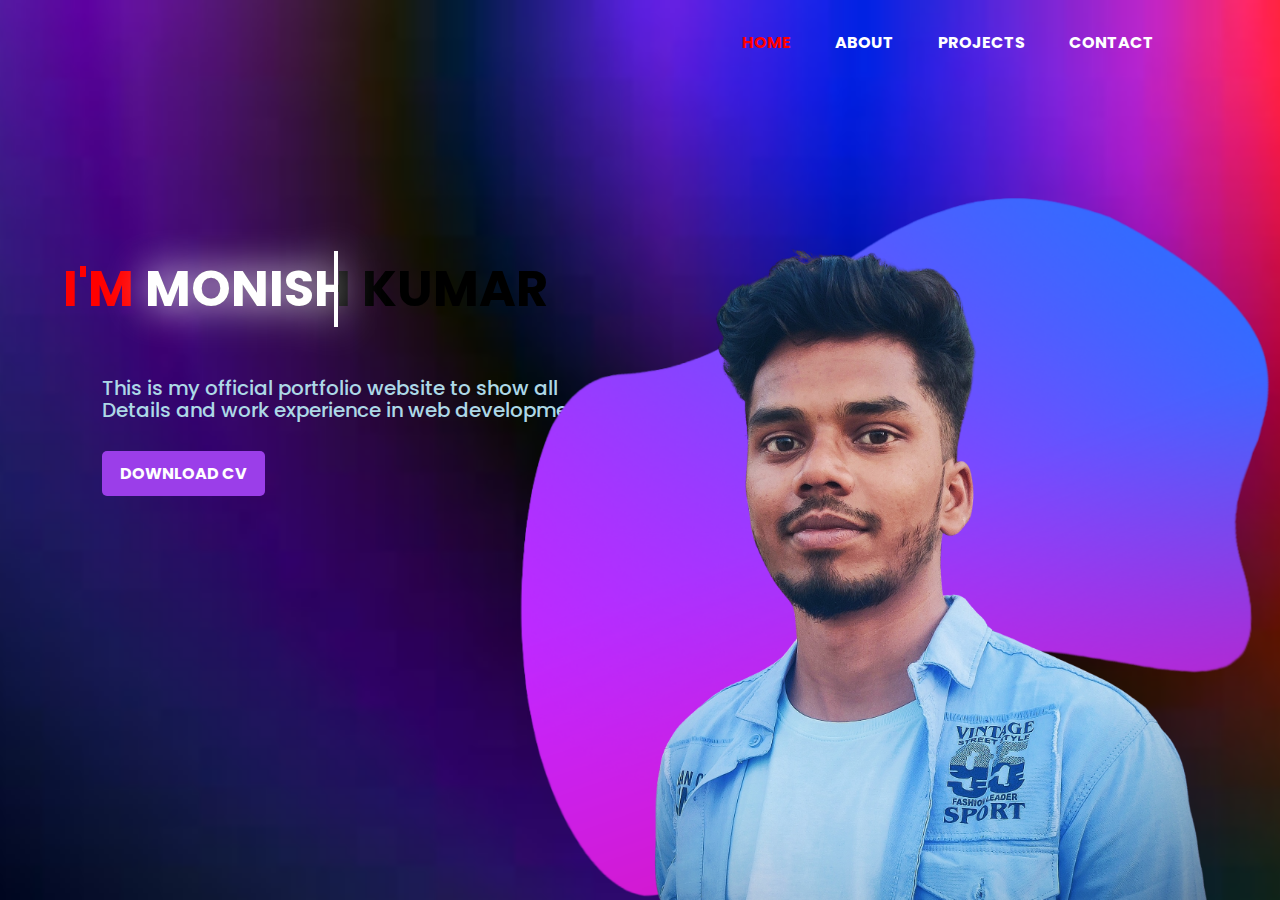
<file: my portfolio new/index.html>
<!DOCTYPE html>
<html lang="en">
  <head>
    <meta charset="UTF-8" />
    <meta name="viewport" content="width=device-width, initial-scale=1.0" />
    <link rel="stylesheet" href="styles.css" />
    <title>MONISH KUMAR Portfolio</title>
  </head>
  <body>
    <div class="hero">
      <nav>
        <ul>
          <li><a href="#" class="active">HOME</a></li>
          <li><a href="about.html">ABOUT</a></li>
          <li><a href="project.html">PROJECTS</a></li>
          <li><a href="contact.html">CONTACT</a></li>
        </ul>
      </nav>
      <div class="detel">
        <h1>
          I'M<span data-text="&nbsp;MONISH KUMAR&nbsp;"
            >&nbsp;MONISH KUMAR &nbsp;</span
          >
        </h1>
        <p>
          This is my official portfolio website to show all <br />
          Details and work experience in web development
        </p>
        <a href="Monish Resume - Python Full Stack.pdf" download>DOWNLOAD CV</a>
      </div>
      <div class="images">
        <img src="images/shape1.png" class="shape" />
        <img src="images/IMG_20230721_143447-removebg.png" class="boy" />
      </div>
    </div>
  </body>
</html>
</file>
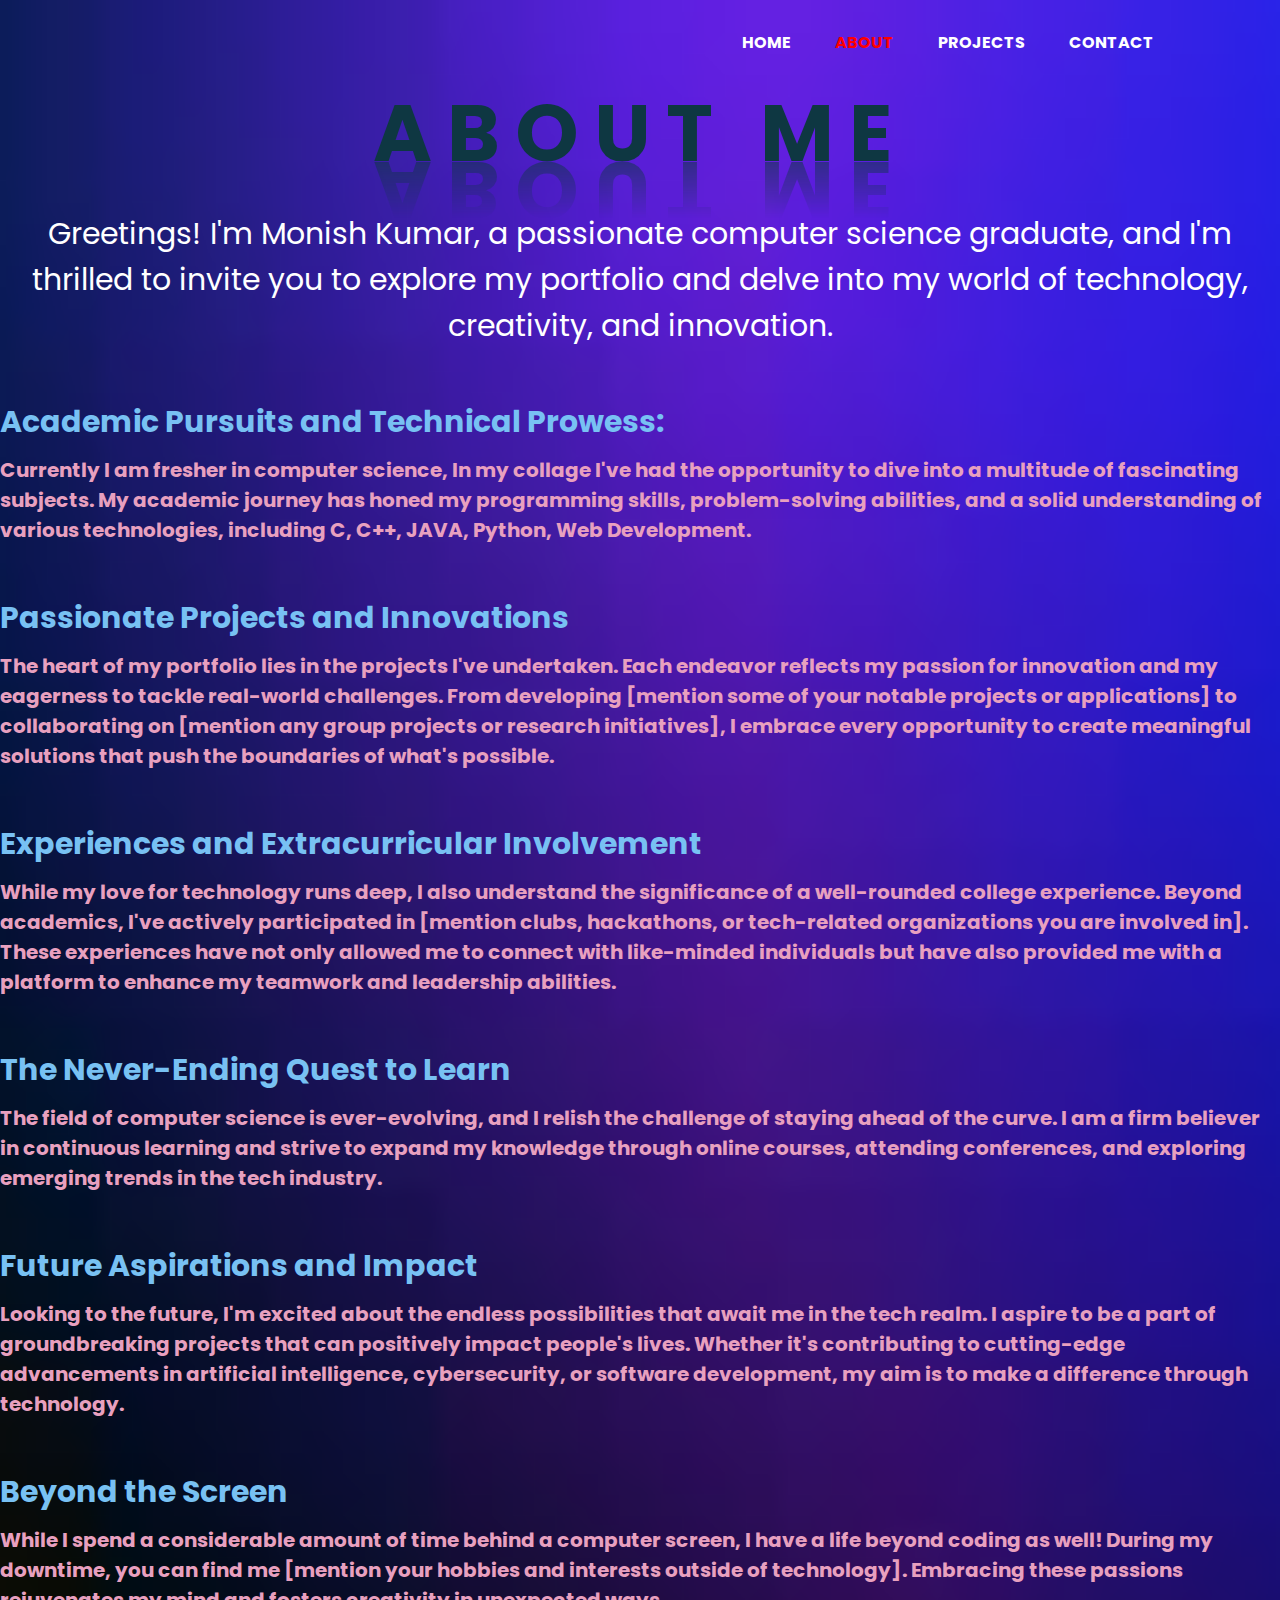
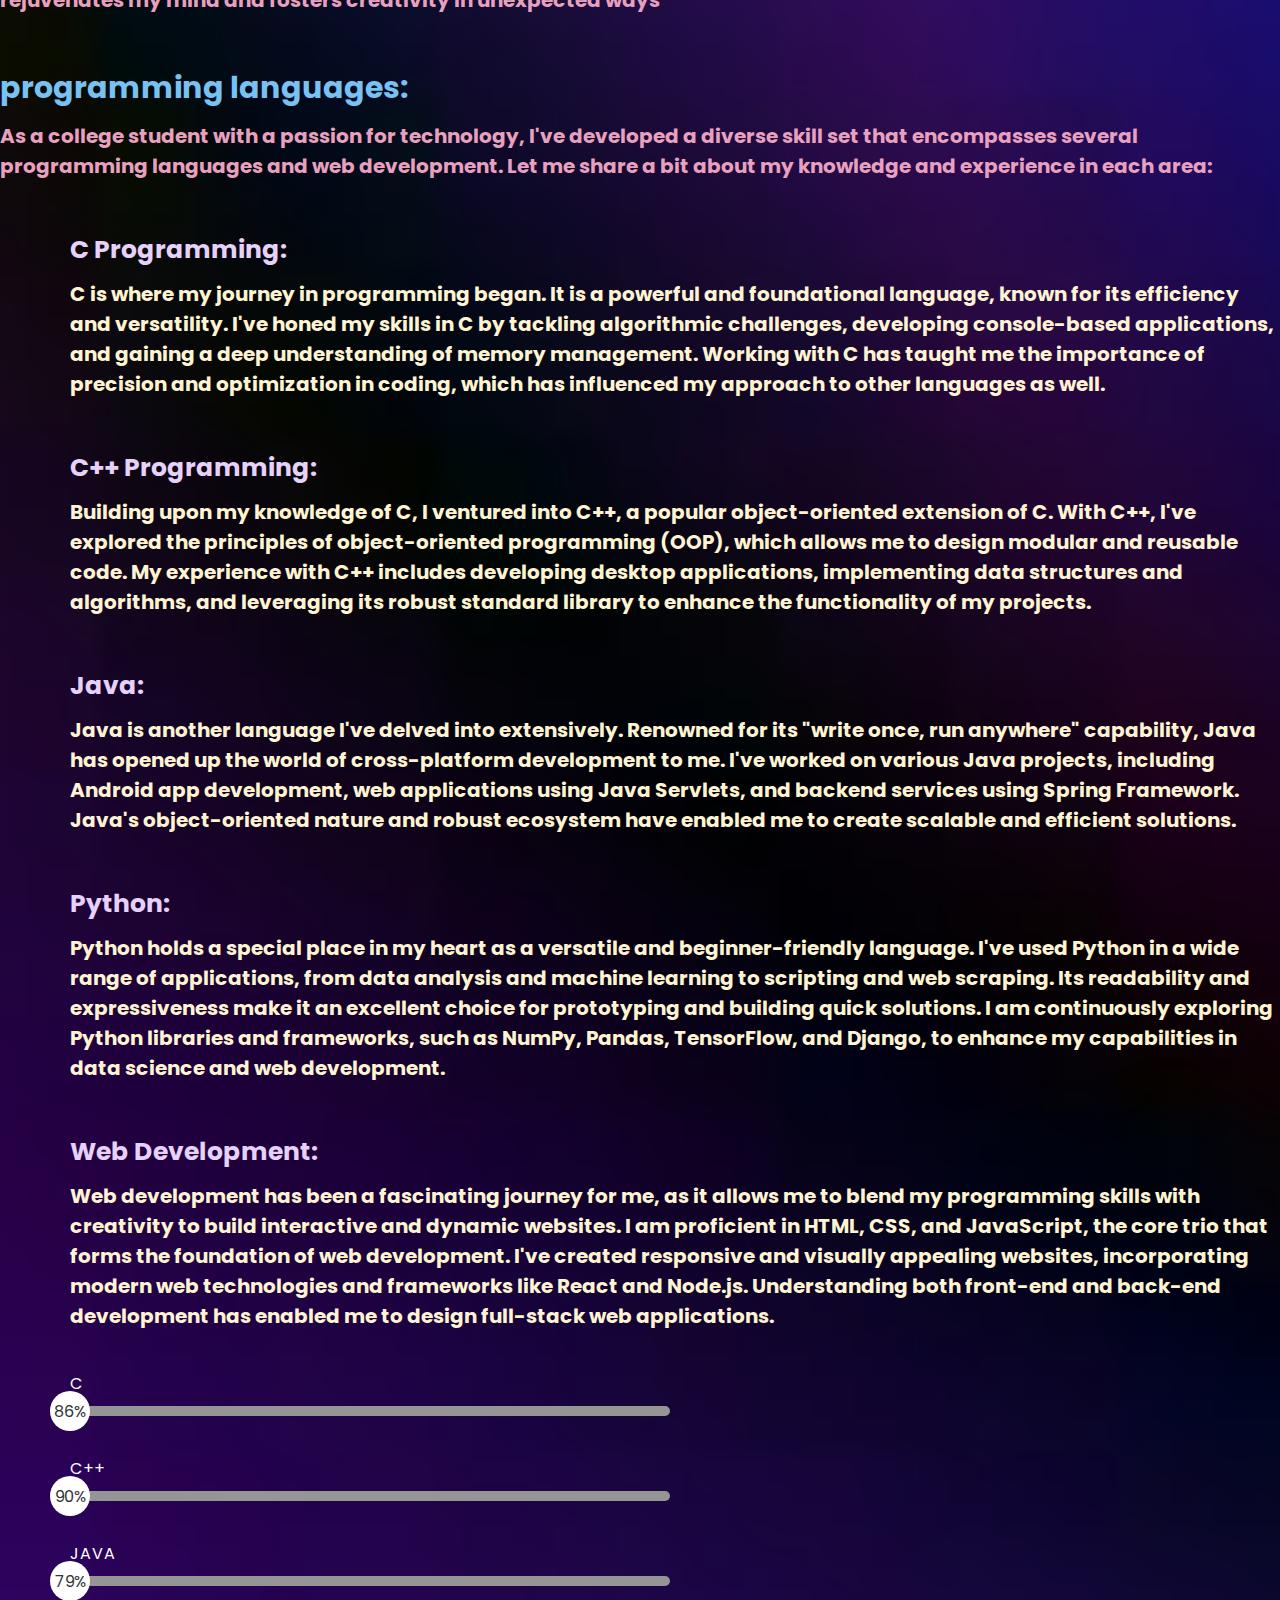
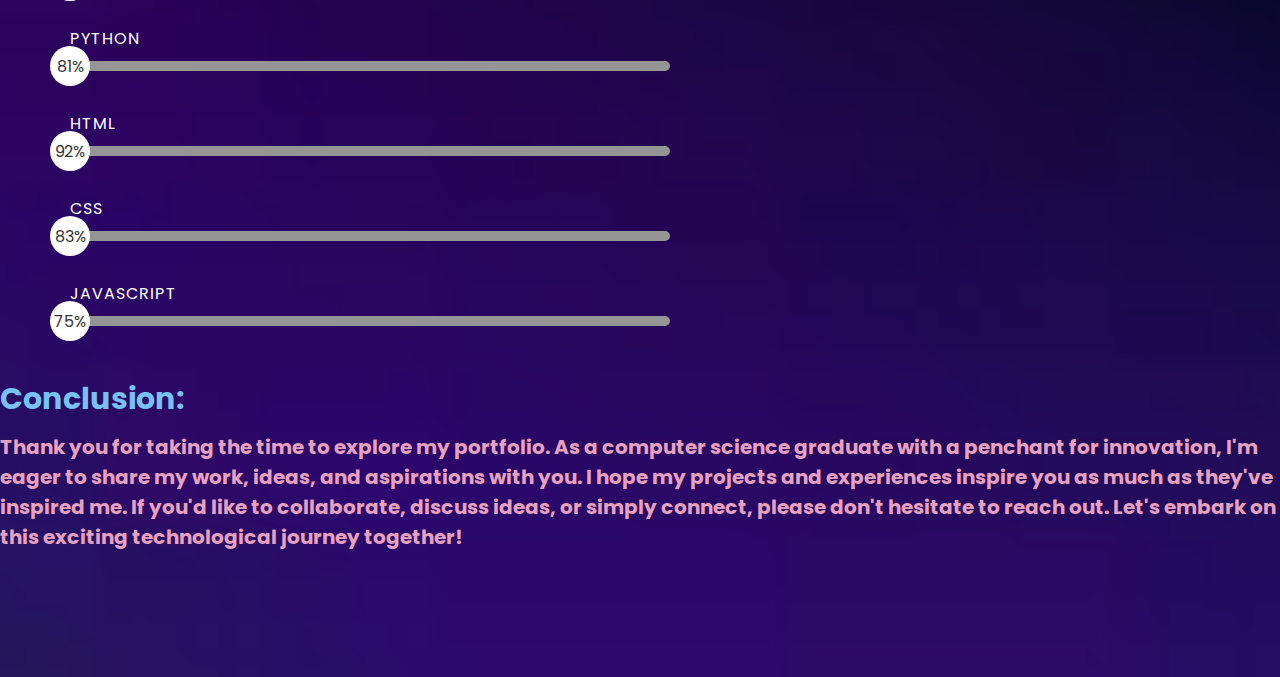
<file: my portfolio new/about.html>
<!DOCTYPE html>
<html lang="en">
  <head>
    <meta charset="UTF-8" />
    <meta name="viewport" content="width=device-width, initial-scale=1.0" />
    <link rel="stylesheet" href="styles.css" />
    <title>Monish Kumar Portfolio</title>
  </head>
  <body>
    <div class="a-hero">
      <nav>
        <ul>
          <li><a href="index.html">HOME</a></li>
          <li><a href="#" class="active">ABOUT</a></li>
          <li><a href="project.html">PROJECTS</a></li>
          <li><a href="contact.html">CONTACT</a></li>
        </ul>
      </nav>
      <div>
        <h2 class="text">ABOUT ME</h2>
      </div>
      <div class="greetings">
        <p id="intro">
          Greetings! I'm Monish Kumar, a passionate computer science graduate,
          and I'm thrilled to invite you to explore my portfolio and delve into
          my world of technology, creativity, and innovation.
        </p>
        <h2 id="heading">Academic Pursuits and Technical Prowess:</h2>
        <p id="desc">
          Currently I am  fresher in computer science, In my collage  I've had the opportunity to dive into a
          multitude of fascinating subjects. My academic journey has honed my
          programming skills, problem-solving abilities, and a solid
          understanding of various technologies, including C, C++, JAVA, Python,
          Web Development.
        </p>

        <h2 id="heading">Passionate Projects and Innovations</h2>
        <p id="desc">
          The heart of my portfolio lies in the projects I've undertaken. Each
          endeavor reflects my passion for innovation and my eagerness to tackle
          real-world challenges. From developing [mention some of your notable
          projects or applications] to collaborating on [mention any group
          projects or research initiatives], I embrace every opportunity to
          create meaningful solutions that push the boundaries of what's
          possible.
        </p>

        <h2 id="heading">Experiences and Extracurricular Involvement</h2>
        <p id="desc">
          While my love for technology runs deep, I also understand the
          significance of a well-rounded college experience. Beyond academics,
          I've actively participated in [mention clubs, hackathons, or
          tech-related organizations you are involved in]. These experiences
          have not only allowed me to connect with like-minded individuals but
          have also provided me with a platform to enhance my teamwork and
          leadership abilities.
        </p>

        <h2 id="heading">The Never-Ending Quest to Learn</h2>
        <p id="desc">
          The field of computer science is ever-evolving, and I relish the
          challenge of staying ahead of the curve. I am a firm believer in
          continuous learning and strive to expand my knowledge through online
          courses, attending conferences, and exploring emerging trends in the
          tech industry.
        </p>

        <h2 id="heading">Future Aspirations and Impact</h2>
        <p id="desc">
          Looking to the future, I'm excited about the endless possibilities
          that await me in the tech realm. I aspire to be a part of
          groundbreaking projects that can positively impact people's lives.
          Whether it's contributing to cutting-edge advancements in artificial
          intelligence, cybersecurity, or software development, my aim is to
          make a difference through technology.
        </p>

        <h2 id="heading">Beyond the Screen</h2>
        <p id="desc">
          While I spend a considerable amount of time behind a computer screen,
          I have a life beyond coding as well! During my downtime, you can find
          me [mention your hobbies and interests outside of technology].
          Embracing these passions rejuvenates my mind and fosters creativity in
          unexpected ways
        </p>

        <h2 id="heading">programming languages:</h2>
        <p id="desc">
          As a college student with a passion for technology, I've developed a
          diverse skill set that encompasses several programming languages and
          web development. Let me share a bit about my knowledge and experience
          in each area:
        </p>
        <h3>C Programming:</h3>
        <p class="desc_pro">
          C is where my journey in programming began. It is a powerful and
          foundational language, known for its efficiency and versatility. I've
          honed my skills in C by tackling algorithmic challenges, developing
          console-based applications, and gaining a deep understanding of memory
          management. Working with C has taught me the importance of precision
          and optimization in coding, which has influenced my approach to other
          languages as well.
        </p>

        <h3>C++ Programming:</h3>
        <p class="desc_pro">
          Building upon my knowledge of C, I ventured into C++, a popular
          object-oriented extension of C. With C++, I've explored the principles
          of object-oriented programming (OOP), which allows me to design
          modular and reusable code. My experience with C++ includes developing
          desktop applications, implementing data structures and algorithms, and
          leveraging its robust standard library to enhance the functionality of
          my projects.
        </p>

        <h3>Java:</h3>
        <p class="desc_pro">
          Java is another language I've delved into extensively. Renowned for
          its "write once, run anywhere" capability, Java has opened up the
          world of cross-platform development to me. I've worked on various Java
          projects, including Android app development, web applications using
          Java Servlets, and backend services using Spring Framework. Java's
          object-oriented nature and robust ecosystem have enabled me to create
          scalable and efficient solutions.
        </p>

        <h3>Python:</h3>
        <p class="desc_pro">
          Python holds a special place in my heart as a versatile and
          beginner-friendly language. I've used Python in a wide range of
          applications, from data analysis and machine learning to scripting and
          web scraping. Its readability and expressiveness make it an excellent
          choice for prototyping and building quick solutions. I am continuously
          exploring Python libraries and frameworks, such as NumPy, Pandas,
          TensorFlow, and Django, to enhance my capabilities in data science and
          web development.
        </p>

        <h3>Web Development:</h3>
        <p class="desc_pro">
          Web development has been a fascinating journey for me, as it allows me
          to blend my programming skills with creativity to build interactive
          and dynamic websites. I am proficient in HTML, CSS, and JavaScript,
          the core trio that forms the foundation of web development. I've
          created responsive and visually appealing websites, incorporating
          modern web technologies and frameworks like React and Node.js.
          Understanding both front-end and back-end development has enabled me
          to design full-stack web applications.
        </p>
        <div class="skills">
          <h3 class="progress_head">C</h3>
          <div class="progress-bar">
            <div class="c"><span>86%</span></div>
          </div>

          <h3 class="progress_head">C++</h3>
          <div class="progress-bar">
            <div class="ca"><span>90%</span></div>
          </div>

          <h3 class="progress_head">JAVA</h3>
          <div class="progress-bar">
            <div class="java"><span>79%</span></div>
          </div>

          <h3 class="progress_head">PYTHON</h3>
          <div class="progress-bar">
            <div class="python"><span>81%</span></div>
          </div>

          <h3 class="progress_head">HTML</h3>
          <div class="progress-bar">
            <div class="html"><span>92%</span></div>
          </div>

          <h3 class="progress_head">CSS</h3>
          <div class="progress-bar">
            <div class="css"><span>83%</span></div>
          </div>

          <h3 class="progress_head">JAVASCRIPT</h3>
          <div class="progress-bar">
            <div class="js"><span>75%</span></div>
          </div>
        </div>

        <h2 id="heading">Conclusion:</h2>
        <p id="desc">
          Thank you for taking the time to explore my portfolio. As a computer science graduate with a penchant for innovation, I'm eager to share my
          work, ideas, and aspirations with you. I hope my projects and
          experiences inspire you as much as they've inspired me. If you'd like
          to collaborate, discuss ideas, or simply connect, please don't
          hesitate to reach out. Let's embark on this exciting technological
          journey together!
        </p>
        <br /><br /><br /><br /><br />
      </div>
    </div>
  </body>
</html>
</file>
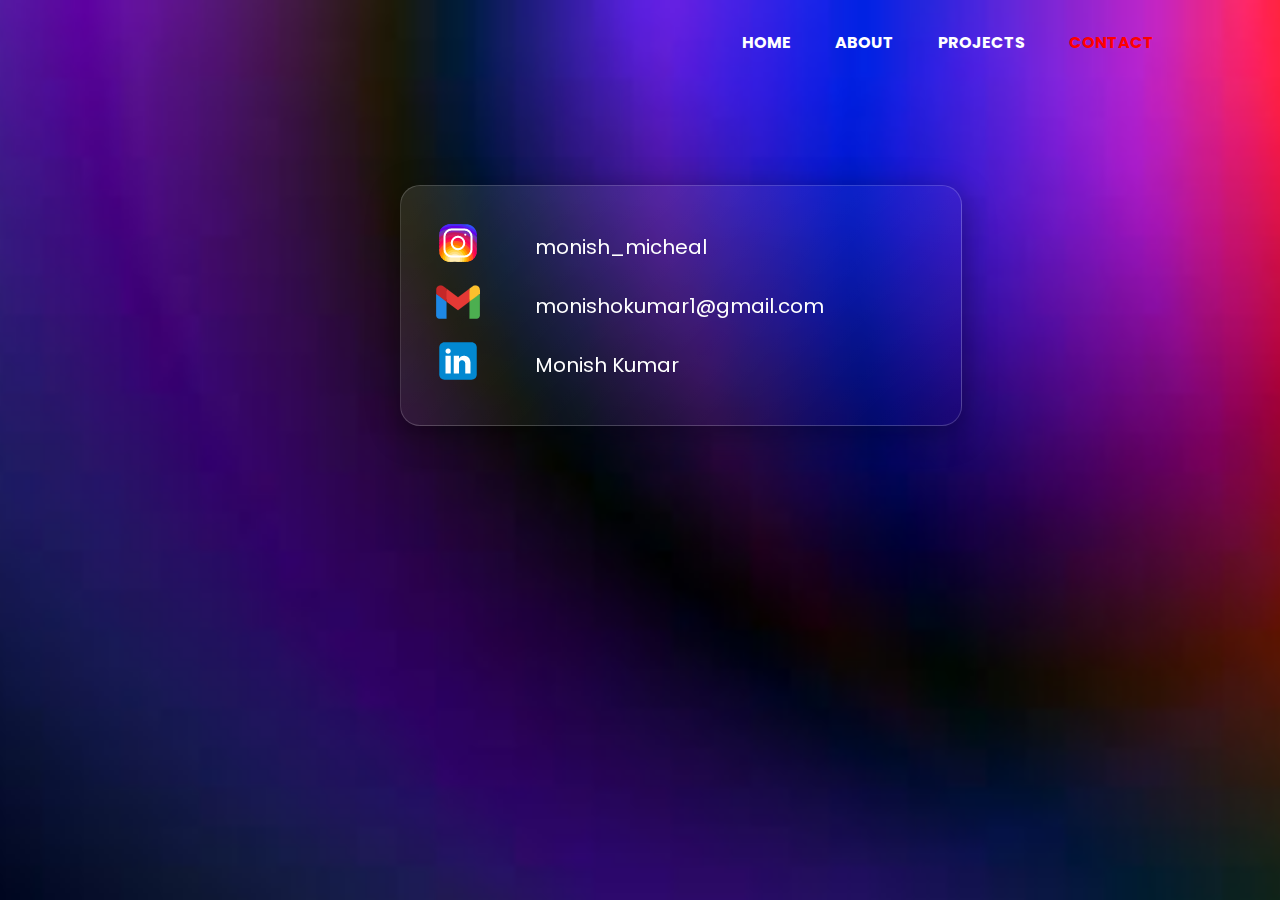
<file: my portfolio new/contact.html>
<!DOCTYPE html>
<html lang="en">
  <head>
    <meta charset="UTF-8" />
    <meta name="viewport" content="width=device-width, initial-scale=1.0" />
    <link rel="stylesheet" href="styles.css" />
    <title>Monish Kumar Portfolio</title>
  </head>
  <body>
    <div class="c-hero">
      <nav>
        <ul>
          <li><a href="index.html">HOME</a></li>
          <li><a href="about.html">ABOUT</a></li>
          <li><a href="project.html">PROJECTS</a></li>
          <li><a href="#" class="active">CONTACT</a></li>
        </ul>
      </nav>
      <div class="glass">
        <table>
          <tr>
            <td>
              <img src="images/Instagram.png" />
            </td>
            <td>
              <a href="https://instagram.com/monish_micheal?igshid=MzNlNGNkZWQ4Mg==">monish_micheal</a>
            </td>
          </tr>
          <tr>
            <td>
              <img src="images/Gmail.png" />
            </td>
            <td>
              <a
                href="https://mail.google.com/mail/u/0/#inbox?compose=CllgCKCGDchqPsggMsmRDvhrNsBZtpzPzxlggBqmZjskcXjfkthfjtdPRdwmKHGjctcnMtZMqLV"
                >monishokumar1@gmail.com</a
              >
            </td>
          </tr>
          <tr>
            <td>
              <img src="images/LinkedIn.png" />
            </td>
            <td>
              <a href="https://www.linkedin.com/in/monish-kumar-88341b26a"
                >Monish Kumar</a
              >
            </td>
          </tr>
        </table>
      </div>
    </div>
  </body>
</html>
</file>
<file: my portfolio new/styles.css>
@import url('https://fonts.googleapis.com/css2?family=Poppins:ital,wght@0,100;0,200;0,300;0,400;0,500;0,600;1,700&display=swap');

*{
    margin: 0;
    padding: 0;
    font-family: 'poppins';
}
.hero{
position: relative;
width: 100%;
height: 100vh;
background: url('images/bg.jpg');
background-position: center;
background-size: cover;

}
nav{
    display: flex;
    width: 84%;
    margin: auto;
    padding: 20px 0;
    align-items:center;
    justify-content: space-between;
}
nav ul{
    margin-left: 620px;

}
nav ul li{
    display: inline-block;
    list-style: none;
    margin: 10px 20px;
}

nav ul li a{
    text-decoration: none;
    color: white;
    font-weight: bold;
}
nav ul li a:hover,nav ul li a.active{
    color: red;
}
.logo{
width:200px;
height:100px;
margin: 0;
}
.detel{
    margin-left:8%;
    margin-top: 13%;
}
.detel h1{
    font-size: 50px;
    color: red;
    margin-left: -750px;
    margin-bottom: 50px;
}
/*span{
    color: orange;
}*/
span{
    position: relative;
    color:#000000;

}
span::before{
    content: attr(data-text);
    position: absolute;
    color:#fff;
    width:200px;
    overflow: hidden;
    white-space: nowrap;
    border-right: 4px solid #fff;
    filter: drop-shadow(0 0 20px #fff) ;
    animation: animate 8s linear infinite;
}
@keyframes animate{
    0%,10%,100%{
        width:0;
    }
    70%,90%
    {
        width:100%;
    }
}

.detel p{
    color: #add8e6;
    line-height: 22px;
    font-size: 20px;
    font-weight: 500;
}
.detel a{
    background-color: #9b3ee9;
    padding: 10px 18px;
    text-decoration: none;
    font-weight: bold;
    color: white;
    display: inline-block;
    margin: 30px 0;
    border-radius: 5px;
}
.detel a:hover{
    scale: 1.1;
}
.images{
    width: 45%;
    height: 80%;
    position: absolute;
    bottom: 0;
    right: 100px;
}
.images img{
    height: 100%;
    position: absolute;
    left: 50%;
    bottom:0;
    transform: translateX(-50%);
    transition: bottom 1s,left 1s;
}
.images:hover .shape{
    bottom:40px;
}
.images:hover .boy{
    left:45%;
}
.text{
    text-align: center;
    margin-top: 20px;
    font-size: 5em;
    letter-spacing: 15px;
    color: #0e3742;
    text-transform: uppercase;
    -webkit-box-reflect: below 1px linear-gradient(transparent,#0008);
    line-height: 0.7em;
    
    animation: glow 5s linear infinite;
}
@keyframes glow
{
    0%,18%,20%,50.1%,60%,65.1%,80%,90.1%,92%{
color:#0e3742;
text-shadow: none;
    }
    18.1%,20.1%,30%,50%,60.1%,65%,80.1%,90%,92.1%,100%
    {
        text-shadow: 0 0 10px #03bcf4,
         0 0 20px #03bcf4,
         0 0 40px #03bcf4,
         0 0 80px #03bcf4,
         0 0 160px #03bcf4;
        color: white;
        
    }
}
.greetings #intro{
    font-family: 'poppins';
    font-size: 30px;
    margin-top: 50px;
    text-align: center;
    font-weight: 500px;
    color: white;
}

.a-hero{
    position: relative;
    width: 100%;
    height: 100%;
    background: url('images/bg.jpg');
    background-position: center;
    background-size: cover;
}
.greetings #heading{
    font-family: 'poppins';
    font-size: 30px;
    margin-top: 50px;
    text-align: left;
    font-weight: 500px;
    color: #78C1F3;
}

.greetings #desc{
    font-family: 'poppins';
    font-size: 20px;
    margin-top: 10px;
    text-align: left;
    font-weight: bold;
    color: #E8A0BF;
}

.greetings h3{
    font-family: 'poppins';
    font-size: 25px;
    margin-top: 50px;
    margin-left: 70px;
    text-align: left;
    font-weight: 500px;
    color: #E5D1FA;

}
.greetings .desc_pro{
    font-family: 'poppins';
    font-size: 20px;
    margin-left: 70px;
    margin-top: 10px;
    text-align: left;
    font-weight: bold;
    color: #FFF4D2;
}
.skills .progress_head{
    font-weight: 400;
    letter-spacing: 1px;
    margin-top: 40px;
    margin-bottom: 10px;
    color:#fff;
    font-size: 16px;
    font-family: 'poppins';
}
.progress-bar{
    background-color: #959595;
    width: 600px;
    height: 10px;
    margin-left: 70px;
    border-radius: 5px;
}
.progress-bar div{
    height: 10px;
    border-radius: 5px;
    width: 0%;
  
}
.progress-bar div span{
height: 40px;
width: 40px;
border-radius: 50%;
background:#fff;
float: right;
margin-top: -15px;
margin-right: -20px;
color: #333;
display: flex;
align-items: center;
justify-content: center;
}
.c{
    background: red;
    animation: c 1s linear forwards;
}
.ca{
    background: yellowgreen;
    animation: ca 1s linear forwards;

}
.java{
    background: #FFB84C;
    animation: java 1s linear forwards;

}
.python{
    background: #9336B4;
    animation: python 1s linear forwards;

}
.html{
    background: #865DFF;
    animation: html 1s linear forwards;

}
.css{
    background: #FFEA20;
    animation: css 1s linear forwards;

}
.js{
    background: #0F6292;
    animation: js 1s linear forwards;

}
@keyframes c{
    100%{
        width: 86%;

    }
}

@keyframes ca{
    100%{
        width: 90%;
    }
}
@keyframes java{
    100%{
        width: 79%;

    }
}
@keyframes python{
    100%{
        width: 81%;

    }
}
@keyframes html{
    100%{
        width: 92%;

    }
}
@keyframes css{
    100%{
        width: 83%;

    }
}
@keyframes js{
    100%{
        width: 75%;

    }
}
/*--------------------------------------------------------------------------------------------------------------------------------------*/
/*                                                         PROJECT PAGE                                                                 */           
/*--------------------------------------------------------------------------------------------------------------------------------------*/

.p-container{
    display: inline-block;
    margin-top: 100px;
    margin-left: 500px;
    
}
.p-heading{
    font-size: 5em;
    
    letter-spacing: 10px;
    font-family:monospace;
    border-right: 5px solid ;
    width:100%;
    color:white;
    white-space: nowrap;
    overflow: hidden;
    
    animation: typing 2s steps(8),cursor .4s step-end infinite alternate;
}
@keyframes cursor{
    50%{
        border-color: transparent;

    }
}

@keyframes typing{
    from{width :0}
}

.cpp{
    display: flex;
    background-color: transparent;

}
h1{
    margin-top: 20px;
    text-align: center;
    font-family: 'poppins';
    font-size: 4em;
    color: #fff;
}
.bank{
    
    margin-top: 30px;
    margin-left: 100px;

}
.bank img{
    width: 350px;
    margin: 20px;


}
.bank h2{
    color: #fff;
    margin-top: 10px;
    text-align: center;
}

.note{
    margin-top: 20px;
    text-align: center;
    font-family: 'poppins';
    font-size: 25px;
    color: #fff;

}
.web{
    display: flex;
}
.parallax{
    margin-top: 30px;
    margin-left: 100px;
}
.parallax img{
    width: 350px;
    margin: 20px;
}
.parallax h2{
    color: #fff;
    margin-top: 10px;
    text-align: center;
}
.gym img{
    width: 350px;
    margin: 20px;
}
.gym h2{
    color: #fff;
    margin-top: 10px;
    text-align: center;
}
.gym{
    margin-top: 30px;
    margin-left: 100px;
}
/*-------------------------------------------------------------------------------------------------------------------------------------*/
/*----------------------------------------------------contact--------------------------------------------------------------------------*/
/*-------------------------------------------------------------------------------------------------------------------------------------*/
.c-hero{
    position: relative;
width: 100%;
height: 100vh;
background: url('images/bg.jpg');
background-position: center;
background-size: cover;

}
.glass{
    background: linear-gradient(135deg, rgba(255,255,255,0.1),rgba(255,255,255,0));
    backdrop-filter: blur(10px);
    width:500px;
    margin-left: 400px;
    margin-top: 100px;
   
    border:1px solid rgba(255,255,255,0.18);
   -webkit-backdrop-filter: blur(10px);
  border-radius: 20px;
    box-shadow: 0 8px 32px rgba(0,0, 0,0.37);
    padding: 30px;
}
.glass td a{
    color: white;
    font-family: 'poppins';
    text-decoration: none;
    font-size: 20px;
    margin-left: 50px;
    
}
@media screen and (max-width: 600px) 
{
    h1{
       
        font-size: 30px;
        line-height: 50px;
    }
    .progress-bar div{
        width: fit-content;
        height: fit-content;
    }
}
</file>
